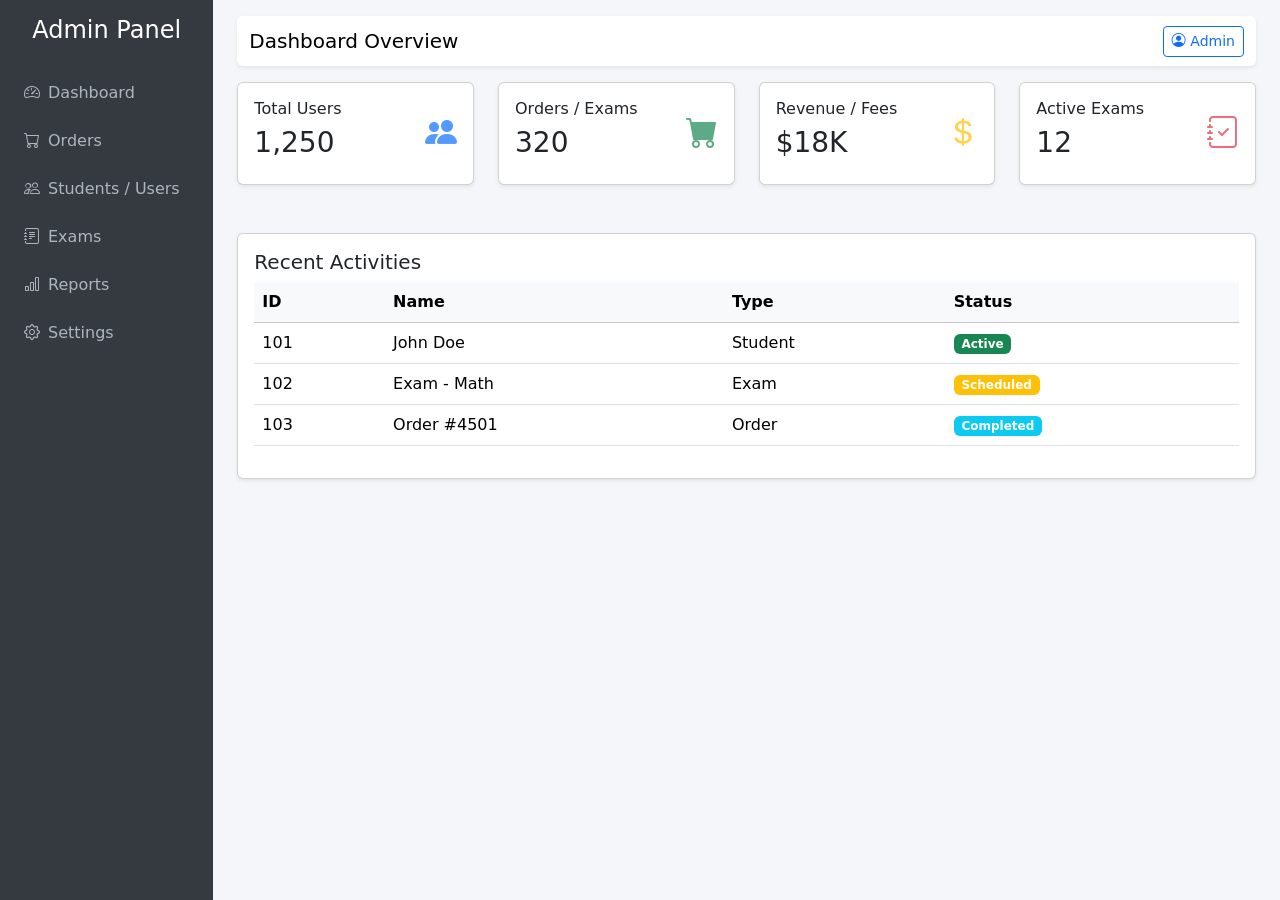
<file: WADAsh/4-2/index.html>
<!DOCTYPE html>
<html lang="en">
<head>
    <meta charset="UTF-8">
    <meta name="viewport" content="width=device-width, initial-scale=1">
    <title>Admin Dashboard</title>

    <!-- Bootstrap CSS -->
    <link href="https://cdn.jsdelivr.net/npm/bootstrap@5.3.2/dist/css/bootstrap.min.css" rel="stylesheet">

    <!-- Icons -->
    <link href="https://cdn.jsdelivr.net/npm/bootstrap-icons/font/bootstrap-icons.css" rel="stylesheet">

    <style>
        body {
            background-color: #f4f6f9;
        }

        .sidebar {
            min-height: 100vh;
            background-color: #343a40;
        }

        .sidebar a {
            color: #adb5bd;
            text-decoration: none;
            padding: 12px;
            display: block;
        }

        .sidebar a:hover {
            background-color: #495057;
            color: #fff;
        }

        .card-icon {
            font-size: 2rem;
            opacity: 0.7;
        }
    </style>
</head>
<body>

<div class="container-fluid">
    <div class="row">

        <!-- Sidebar -->
        <nav class="col-md-3 col-lg-2 d-md-block sidebar collapse">
            <div class="pt-3">
                <h4 class="text-white text-center mb-4">Admin Panel</h4>

                <a href="#"><i class="bi bi-speedometer2 me-2"></i>Dashboard</a>
                <a href="#"><i class="bi bi-cart me-2"></i>Orders</a>
                <a href="#"><i class="bi bi-people me-2"></i>Students / Users</a>
                <a href="#"><i class="bi bi-journal-text me-2"></i>Exams</a>
                <a href="#"><i class="bi bi-bar-chart me-2"></i>Reports</a>
                <a href="#"><i class="bi bi-gear me-2"></i>Settings</a>
            </div>
        </nav>

        <!-- Main Content -->
        <main class="col-md-9 col-lg-10 ms-sm-auto px-md-4">

            <!-- Top Navbar -->
            <nav class="navbar navbar-light bg-white shadow-sm my-3 rounded">
                <div class="container-fluid">
                    <span class="navbar-brand mb-0 h5">Dashboard Overview</span>
                    <button class="btn btn-outline-primary btn-sm">
                        <i class="bi bi-person-circle"></i> Admin
                    </button>
                </div>
            </nav>

            <!-- Statistics Cards -->
            <div class="row g-4">
                <div class="col-sm-6 col-lg-3">
                    <div class="card shadow-sm">
                        <div class="card-body d-flex justify-content-between align-items-center">
                            <div>
                                <h6>Total Users</h6>
                                <h3>1,250</h3>
                            </div>
                            <i class="bi bi-people-fill text-primary card-icon"></i>
                        </div>
                    </div>
                </div>

                <div class="col-sm-6 col-lg-3">
                    <div class="card shadow-sm">
                        <div class="card-body d-flex justify-content-between align-items-center">
                            <div>
                                <h6>Orders / Exams</h6>
                                <h3>320</h3>
                            </div>
                            <i class="bi bi-cart-fill text-success card-icon"></i>
                        </div>
                    </div>
                </div>

                <div class="col-sm-6 col-lg-3">
                    <div class="card shadow-sm">
                        <div class="card-body d-flex justify-content-between align-items-center">
                            <div>
                                <h6>Revenue / Fees</h6>
                                <h3>$18K</h3>
                            </div>
                            <i class="bi bi-currency-dollar text-warning card-icon"></i>
                        </div>
                    </div>
                </div>

                <div class="col-sm-6 col-lg-3">
                    <div class="card shadow-sm">
                        <div class="card-body d-flex justify-content-between align-items-center">
                            <div>
                                <h6>Active Exams</h6>
                                <h3>12</h3>
                            </div>
                            <i class="bi bi-journal-check text-danger card-icon"></i>
                        </div>
                    </div>
                </div>
            </div>

            <!-- Table Section -->
            <div class="card shadow-sm my-5">
                <div class="card-body">
                    <h5 class="card-title">Recent Activities</h5>
                    <div class="table-responsive">
                        <table class="table table-hover">
                            <thead class="table-light">
                                <tr>
                                    <th>ID</th>
                                    <th>Name</th>
                                    <th>Type</th>
                                    <th>Status</th>
                                </tr>
                            </thead>
                            <tbody>
                                <tr>
                                    <td>101</td>
                                    <td>John Doe</td>
                                    <td>Student</td>
                                    <td><span class="badge bg-success">Active</span></td>
                                </tr>
                                <tr>
                                    <td>102</td>
                                    <td>Exam - Math</td>
                                    <td>Exam</td>
                                    <td><span class="badge bg-warning">Scheduled</span></td>
                                </tr>
                                <tr>
                                    <td>103</td>
                                    <td>Order #4501</td>
                                    <td>Order</td>
                                    <td><span class="badge bg-info">Completed</span></td>
                                </tr>
                            </tbody>
                        </table>
                    </div>
                </div>
            </div>

        </main>
    </div>
</div>

<!-- Bootstrap JS -->
<script src="https://cdn.jsdelivr.net/npm/bootstrap@5.3.2/dist/js/bootstrap.bundle.min.js"></script>
</body>
</html>
</file>
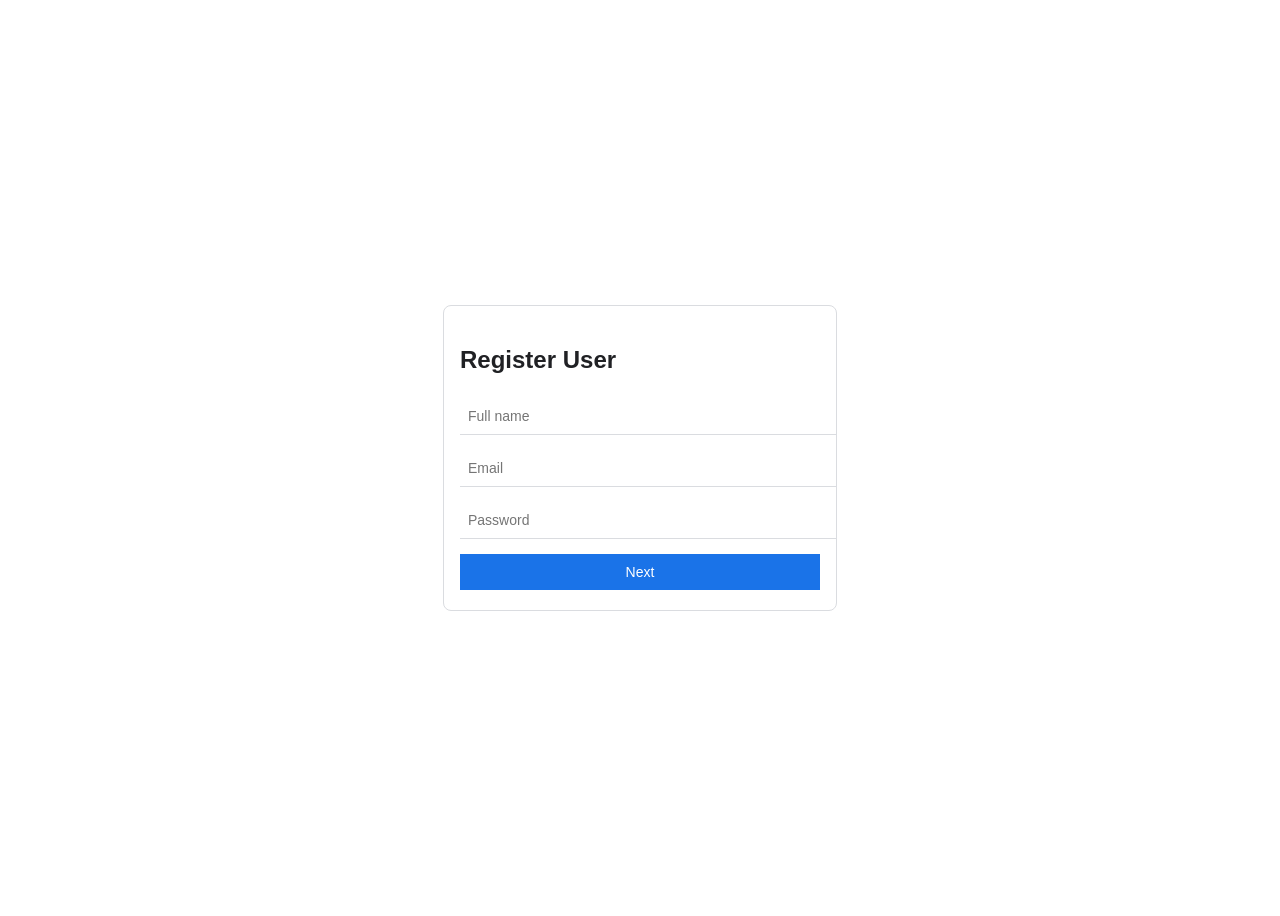
<file: WADAsh/User registration data/index.html>
<!DOCTYPE html>
<html>
<head>
  <title>Register</title>
  <link rel="stylesheet" href="style.css">
</head>
<body>

<div class="container">
  <h2>Register User</h2>

  <form id="registerForm">
    <input type="text" id="name" placeholder="Full name" required>
    <input type="email" id="email" placeholder="Email" required>
    <input type="password" id="password" placeholder="Password" required>

    <button type="submit">Next</button>
  </form>
</div>

<script src="script.js"></script>
</body>
</html>
</file>
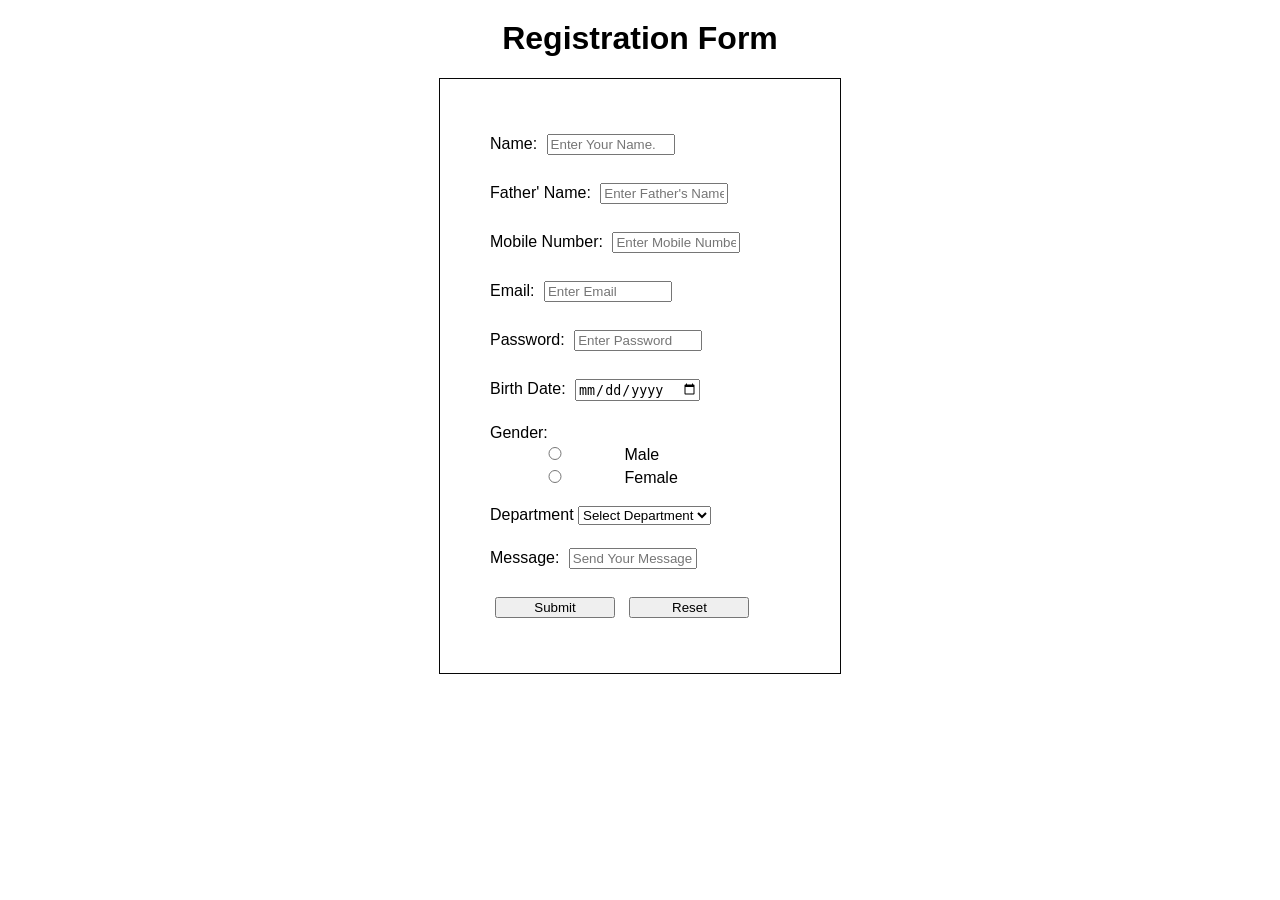
<file: WADAsh/4-2/form.html>
<!DOCTYPE html>
<html lang="en">
<head>
    <meta charset="UTF-8">
    <meta name="viewport" content="width=device-width, initial-scale=1.0">
    <title>Form</title>
    <link rel="stylesheet" href="style.css">
</head>
<body>
    <h1>Registration Form</h1>
    <div>
        <form action="">
            <label for="name">Name: </label>
            <input type="text" placeholder="Enter Your Name."><br><br>

            <label for="Father">Father' Name: </label> 
            <input type="text" placeholder="Enter Father's Name"><br><br>

            <label for="num">Mobile Number: </label>
            <input type="text" placeholder="Enter Mobile Number"><br><br>

            <label for="email">Email: </label>
            <input type="email" placeholder="Enter Email"><br><br>

            <label for="password">Password: </label>
            <input type="password" placeholder="Enter Password"><br><br>

            <label for="date">Birth Date: </label>
            <input type="date" placeholder="DD/MM/YYYY"><br><br>

            <label for="gender">Gender: </label> <br>
            <input type="radio" > <label for="Male">Male</label> 
            <input type="radio" > <label for="female">Female</label> <br><br>

            <label for="dept">Department</label>
            <select name="dept" id="menu">
                <option value="Select Department">Select Department</option>
                <option value="IT">IT</option>
                <option value="CS">CS</option>
                <option value="AIDS">AIDS</option>
                <option value="Mech">Mech</option>
            </select>
            <br><br>

            <label for="message">Message: </label>
            <input type="text" placeholder="Send Your Message" id="message"><br><br>
                
            <input type="submit" value="Submit" id="butt">
            <input type="reset" value="Reset" id="butt">
        </form>
    </div>
</body>
</html>
</file>
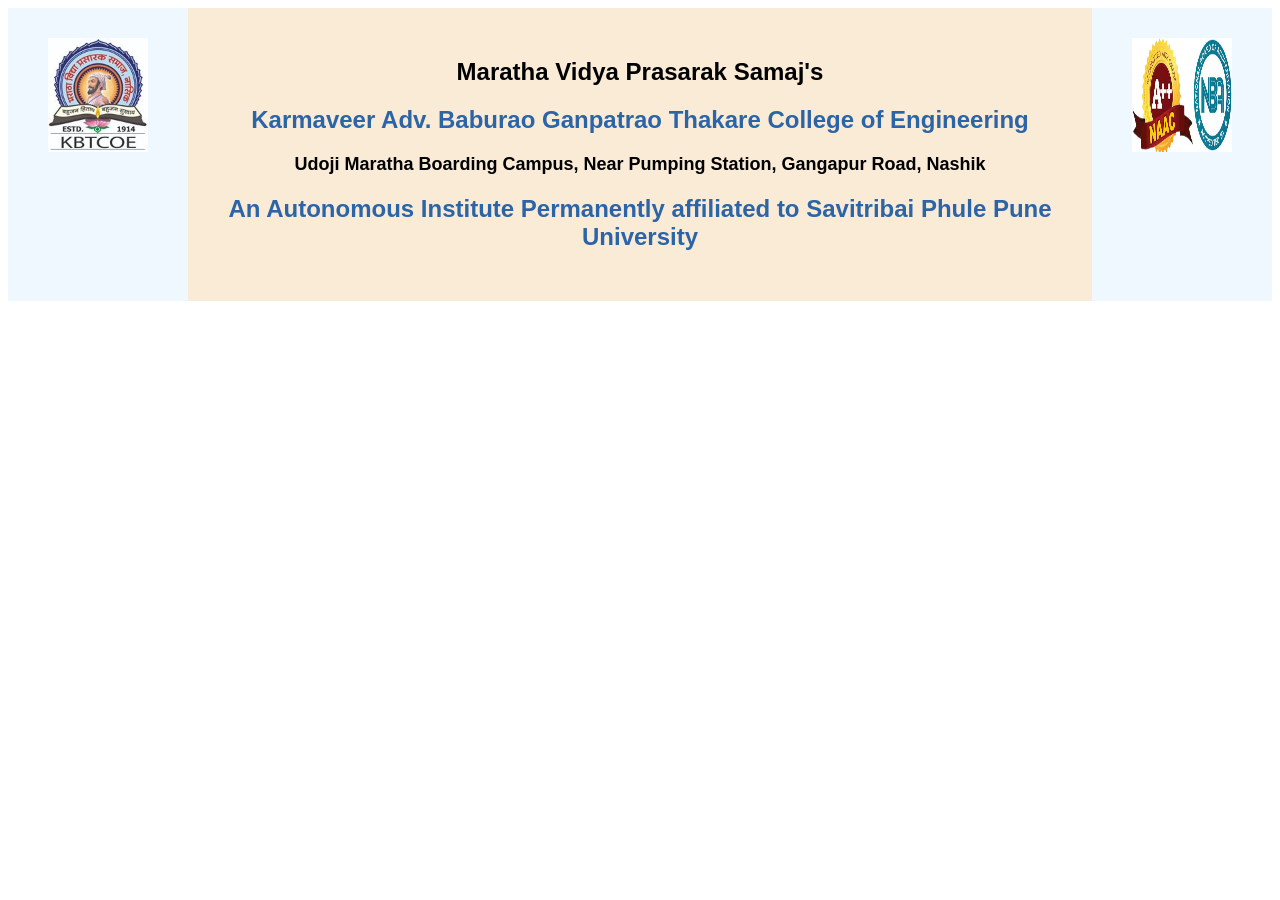
<file: WADAsh/4-2/mvp.html>
<!DOCTYPE html>
<html lang="en">
<head>
    <meta charset="UTF-8">
    <meta name="viewport" content="width=device-width, initial-scale=1.0">
    <title>MVPS's KBTCOE</title>
    <link rel="stylesheet" href="mvp.css">
</head>
<body>
    <header>
        
        <div class="logo">
            <img src="mvplogo.jpg" alt="mvplogo" height="114" width="100">
        </div>
        <div class="headline">
            <h2>Maratha Vidya Prasarak Samaj's</h2>
            <h2 style="color: #2b64a7;"> Karmaveer Adv. Baburao Ganpatrao Thakare College of Engineering</h2>
            <p style="font-size: 18px; font-weight: bold;">Udoji Maratha Boarding Campus, Near Pumping Station, Gangapur Road, Nashik</p>
            <h2 style="color: #2b64a7;">An Autonomous Institute Permanently affiliated to Savitribai Phule Pune University</h2>
        </div>
        <div class="logo">
            <img src="aff.png" alt="mvplogo" height="114" width="100">
        </div>
    </header>

        
</body>
</html>
</file>
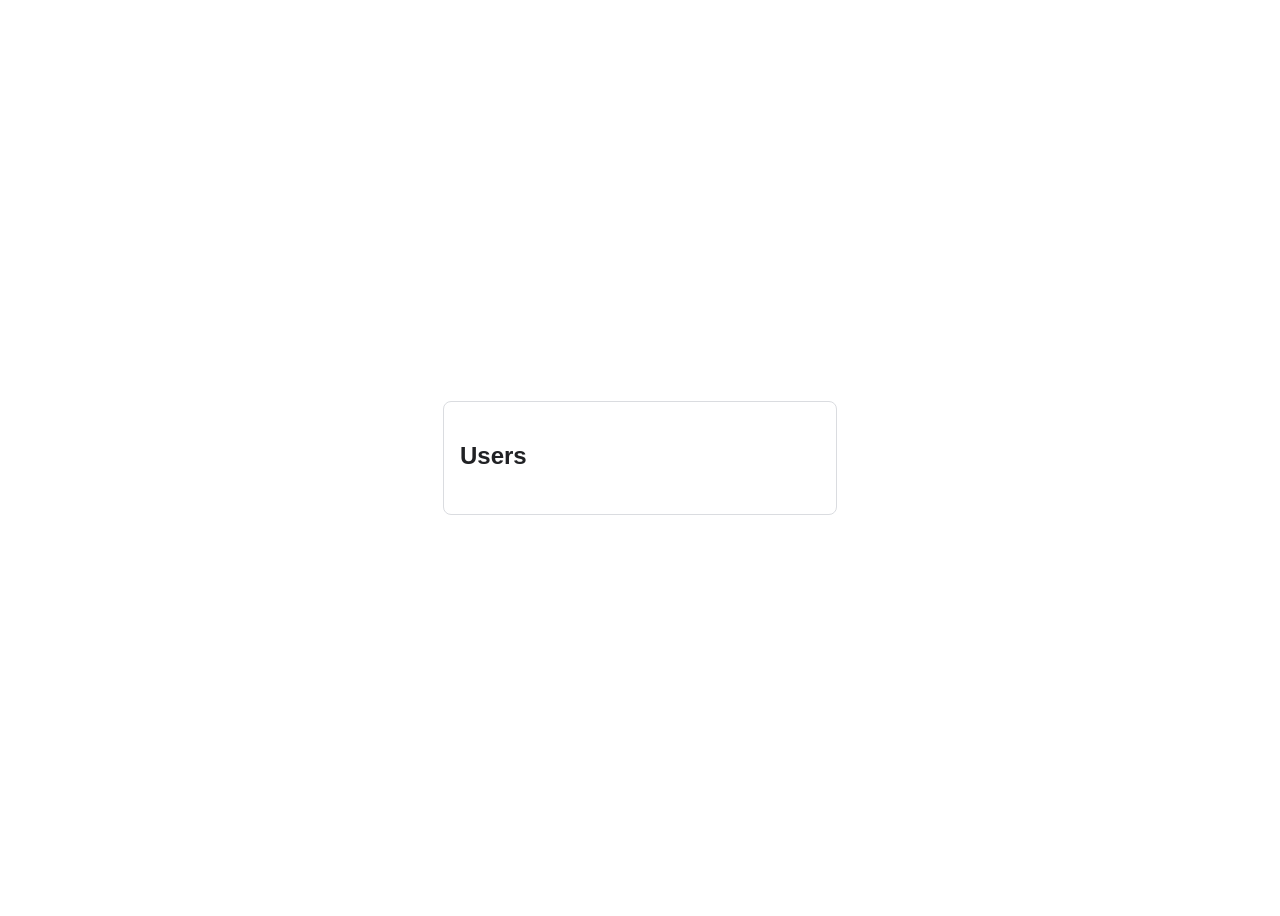
<file: WADAsh/User registration data/users.html>
<!DOCTYPE html>
<html>
<head>
  <title>Users</title>
  <link rel="stylesheet" href="style.css">
</head>
<body>

<div class="container">
  <h2>Users</h2>
  <ul id="userList"></ul>
</div>

<script>
  const users = JSON.parse(localStorage.getItem("users")) || [];
  const list = document.getElementById("userList");

  users.forEach(user => {
    const li = document.createElement("li");
    li.textContent = user.name + " - " + user.email;
    list.appendChild(li);
  });
</script>

</body>
</html>
</file>
<file: WADAsh/User registration data/style.css>
body {
  font-family: Arial, sans-serif;
  background: #fff;
  color: #202124;
  display: flex;
  justify-content: center;
  align-items: center;
  height: 100vh;
}

/* Container */
.container {
  width: 100%;
  max-width: 360px;   
  margin: auto;       
  padding: 20px 16px; 
  border: 1px solid #dadce0;
  border-radius: 8px;
}

/* Heading */
.container h2 {
  margin-bottom: 24px;
}

/* Inputs */
input {
  width: 100%;
  padding: 10px 8px;
  margin-bottom: 15px;
  border: none;
  border-bottom: 1px solid #dadce0;
  font-size: 14px;
  outline: none;
}

input:focus {
  border-bottom: 2px solid #1a73e8;
}

/* Button */
button {
  width: 100%;
  padding: 10px;
  background: #1a73e8;
  border: none;
  color: white;
  font-size: 14px;
  cursor: pointer;
}

button:hover {
  background: #1669c1;
}

/* User list */
ul {
  padding: 0;
  list-style: none;
}

li {
  padding: 8px 0;
  border-bottom: 1px solid #eee;
}
</file>
<file: WADAsh/4-2/style.css>
img{
 
    align-items: center;
    height:100px;
    width: 100x;
}

body {
    font-family: Arial;
}
form {
    width:300px;
    margin: auto;
    border: 1px solid rgb(7, 7, 7);
    padding: 50px;
}
input {
    width: 40%;
    margin: 5px;
    
}
button{
    text-align: center;
    margin:30px;
    width: 100%;
    padding:5px;
}
h1{
    text-align: center;
    margin-top: 20px; color:black;
}
</file>
<file: WADAsh/4-2/mvp.css>
header{
    display: flex;
    justify-content: center;
}

.logo{
    background-color: aliceblue;
    padding: 40px;
    padding-top: 30px;
    padding-bottom: 30px;
}

.headline{
    font-family: sans-serif;
    background-color: antiquewhite;
    padding: 40px;
    padding-top: 30px;
    padding-bottom: 30px;
    text-align: center;
}
</file>
